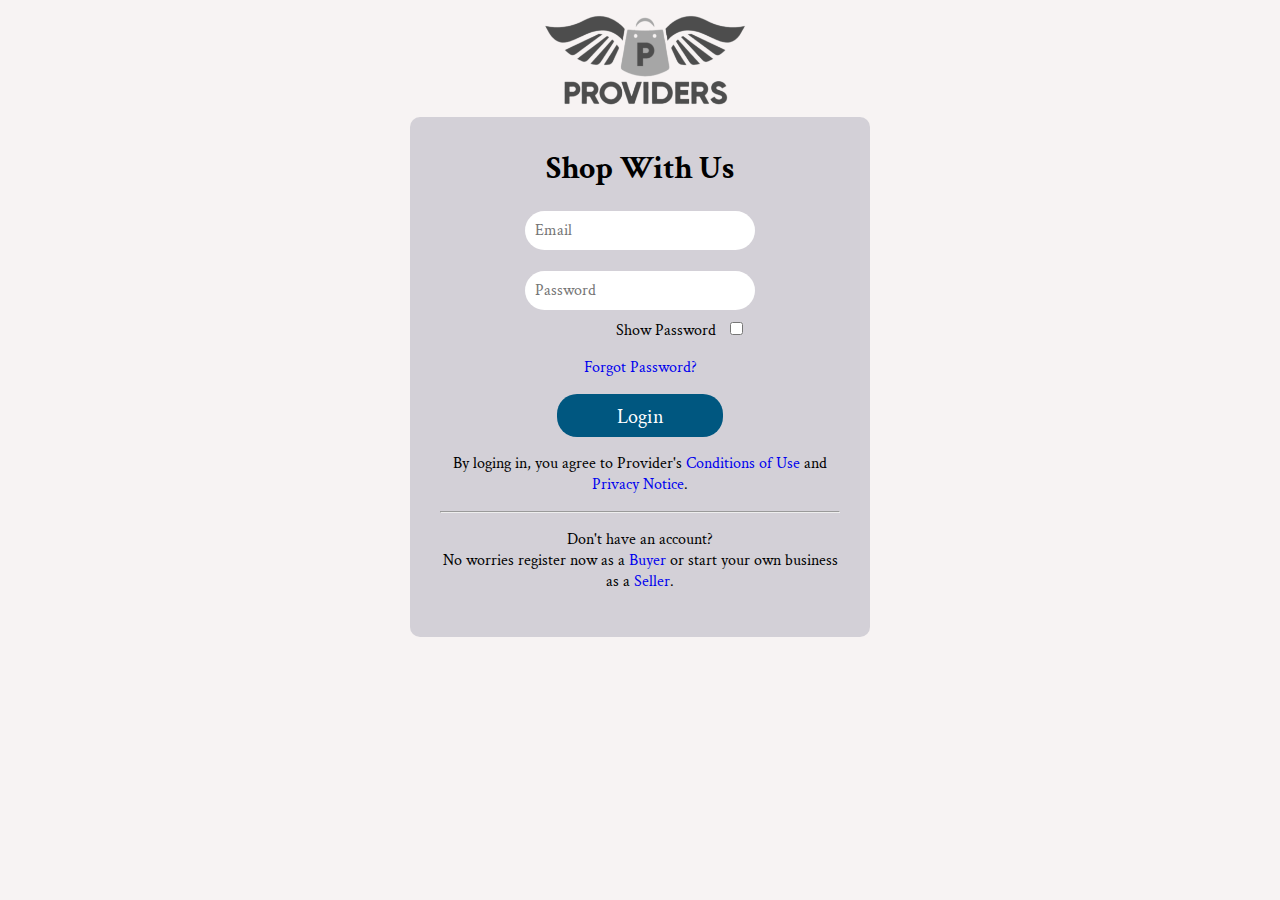
<file: Login.html>
<!DOCTYPE html>
<html lang="en">
<head>
    <meta charset="UTF-8">
    <meta http-equiv="X-UA-Compatible" content="IE=edge">
    <meta name="viewport" content="width=device-width, initial-scale=1.0">
    <title>Providers Login</title>

    <link rel="preconnect" href="https://fonts.googleapis.com"><link rel="preconnect" href="https://fonts.gstatic.com" crossorigin><link href="https://fonts.googleapis.com/css2?family=Crimson+Text&family=Noto+Serif:ital@1&display=swap" rel="stylesheet">

    <link rel="stylesheet" href="login.css">

    <script>
        function show_password() {
            var x = document.getElementById("password");
            if (x.type === "password") {
                x.type = "text";
            } else {
                x.type = "password";
            }
        }
    </script>
</head>
<body>

    <div class="logo">
        <img src="Images/providers.png" alt="" height="100px">
    </div>
    <div class="login">
        <h1 class="heading">Shop With Us</h1>
        <form action="#" method="post">
            <input type="email" name="Email" id="email" placeholder="Email" style="font-family: 'Crimson Text', serif;" required>
            <br><br>
            
            <input type="password" name="password" id="password" placeholder="Password" style="font-family: 'Crimson Text', serif;" required>

            <br>
            <label for="pswrd" id="show">Show Password</label>  
            <input type="checkbox" name="pass" id="pswrd" onclick="show_password()">
            <br>
            <p class="forgot"><a href="#">Forgot Password?</a></p>
            

            <input type="submit" value="Login" id="login" style="font-family: 'Crimson Text', serif;">
            <p class="note">By loging in, you agree to Provider's <a href="#">Conditions of Use</a> and <a href="#">Privacy Notice</a>.</p>
            <hr>
            <p class="register">Don't have an account? <br> No worries register now as a <a href="SignUp.html">Buyer</a> or start your own business as a <a href="Seller_signup.html">Seller</a>.</p>
        </form>
    </div>
        

</body>
</html>
</file>
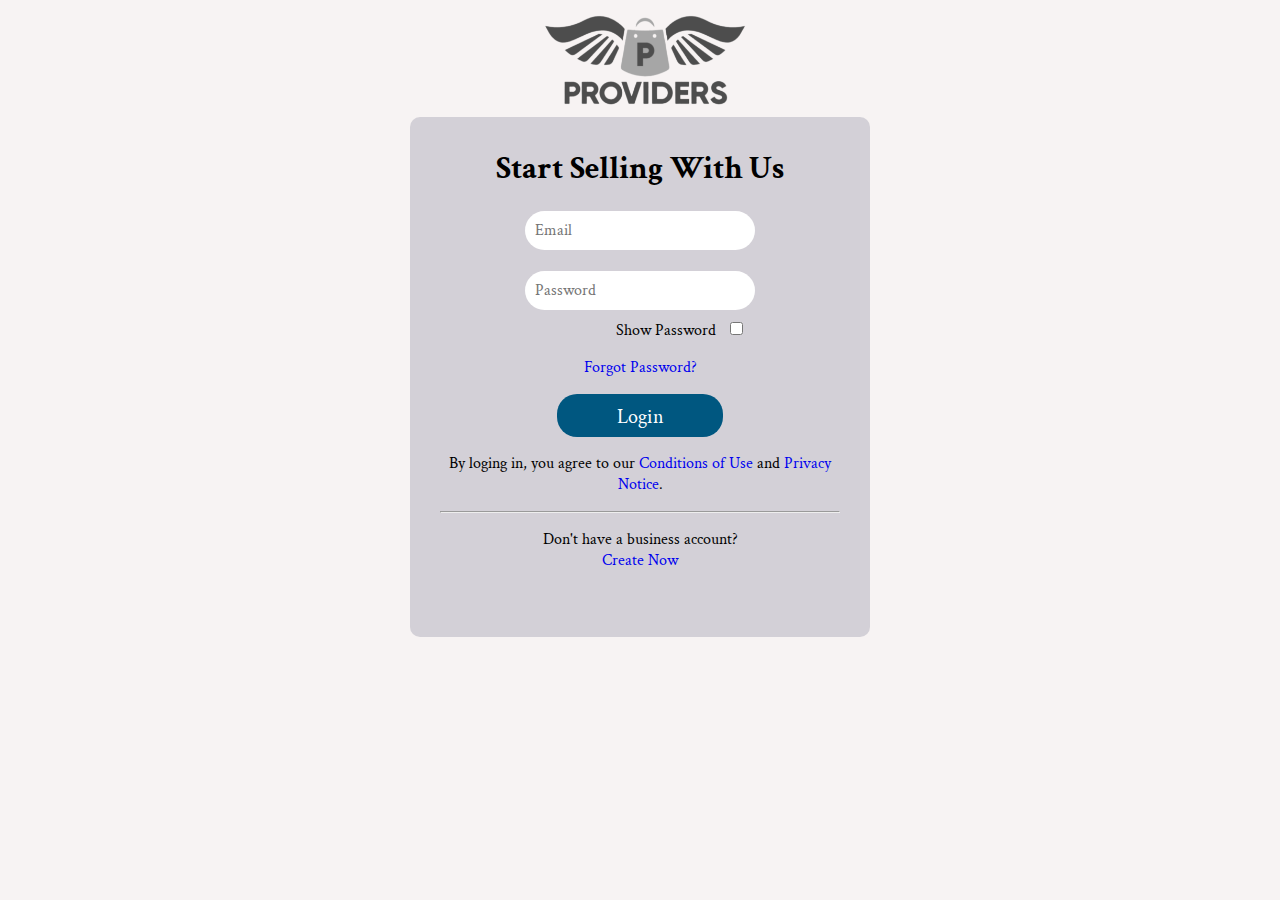
<file: Seller_login.html>
<!DOCTYPE html>
<html lang="en">
<head>
    <meta charset="UTF-8">
    <meta http-equiv="X-UA-Compatible" content="IE=edge">
    <meta name="viewport" content="width=device-width, initial-scale=1.0">
    <title>Providers Login</title>

    <link rel="preconnect" href="https://fonts.googleapis.com"><link rel="preconnect" href="https://fonts.gstatic.com" crossorigin><link href="https://fonts.googleapis.com/css2?family=Crimson+Text&family=Noto+Serif:ital@1&display=swap" rel="stylesheet">

    <link rel="stylesheet" href="Seller_login.css">

    <script>
        function show_password() {
            var x = document.getElementById("password");
            if (x.type === "password") {
                x.type = "text";
            } else {
                x.type = "password";
            }
        }
    </script>
</head>
<body>

    <div class="logo">
        <img src="Images/providers.png" alt="" height="100px">
    </div>
    <div class="login">
        <h1 class="heading">Start Selling With Us</h1>
        <form action="#" method="post">
            <input type="email" name="Email" id="email" placeholder="Email" style="font-family: 'Crimson Text', serif;" required>
            <br><br>
            
            <input type="password" name="password" id="password" placeholder="Password" style="font-family: 'Crimson Text', serif;" required>

            <br>
            <label for="pswrd" id="show">Show Password</label>  
            <input type="checkbox" name="pass" id="pswrd" onclick="show_password()">
            <br>
            <p class="forgot"><a href="#">Forgot Password?</a></p>
            

            <input type="submit" value="Login" id="login" style="font-family: 'Crimson Text', serif;">
            <p class="note">By loging in, you agree to our <a href="#">Conditions of Use</a> and <a href="#">Privacy Notice</a>.</p>
            <hr>
            <p class="register">Don't have a business account? <br> <a href="Seller_signup.html" target="_blank">Create Now</a></p>
        </form>
    </div>
        

</body>
</html>
</file>
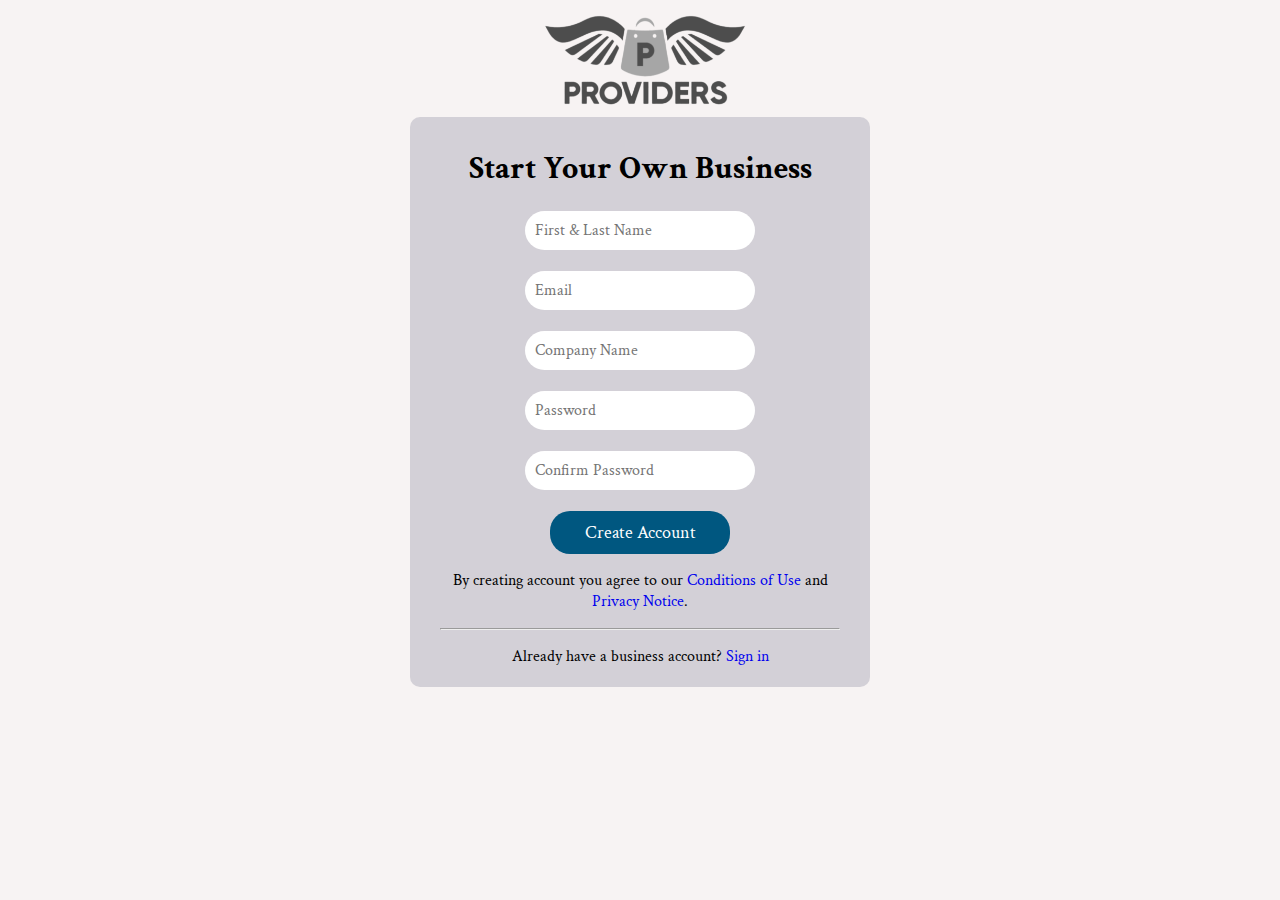
<file: Seller_signup.html>
<!DOCTYPE html>
<html lang="en">
<head>
    <meta charset="UTF-8">
    <meta http-equiv="X-UA-Compatible" content="IE=edge">
    <meta name="viewport" content="width=device-width, initial-scale=1.0">
    <title>Providers Signup</title>

    <link rel="preconnect" href="https://fonts.googleapis.com"><link rel="preconnect" href="https://fonts.gstatic.com" crossorigin><link href="https://fonts.googleapis.com/css2?family=Crimson+Text&family=Noto+Serif:ital@1&display=swap" rel="stylesheet">

    <link rel="stylesheet" href="seller_signup.css">

</head>
<body>

    <div class="logo">
        <img src="Images/providers.png" alt="" height="100px">
    </div>
    <div class="signup">
        <h1 class="heading">Start Your Own Business</h1>
        <form action="#" method="post">
            <input type="text" name="user_name" id="name" placeholder="First & Last Name" style="font-family: 'Crimson Text', serif;" maxlength="20" required>
            <br><br>
            <input type="email" name="Email" id="email" placeholder="Email" style="font-family: 'Crimson Text', serif;" required>
            <br><br>
            <input type="text" name="company" id="company" placeholder="Company Name" style="font-family: 'Crimson Text', serif;" required>
            <br><br>
            
            <input type="password" name="password" id="password" placeholder="Password" style="font-family: 'Crimson Text', serif;" 
            pattern="^(?=.*[A-Za-z])(?=.*\d)(?=.*[@$!%*#?&])[A-Za-z\d@$!%*#?&]{8,}$"
            title="Must contain at least one digit and one UPPER and lower case letter, one special character and minimum 10 characters"
            minlength="10" maxlength="30" required>
            <br><br>
            <input type="password" name="confirm" id="confirm_password" placeholder="Confirm Password" style="font-family: 'Crimson Text', serif;" required>
            <br><br>
            

            <input type="submit" value="Create Account" id="create" style="font-family: 'Crimson Text', serif;">
            <p class="note">By creating account you agree to our <a href="#">Conditions of Use</a> and <a href="#">Privacy Notice</a>.</p>
            <hr>
            <p class="register">Already have a business account? <a href="Seller_login.html">Sign in</a></p>
        </form>
    </div>
        

</body>
</html>
</file>
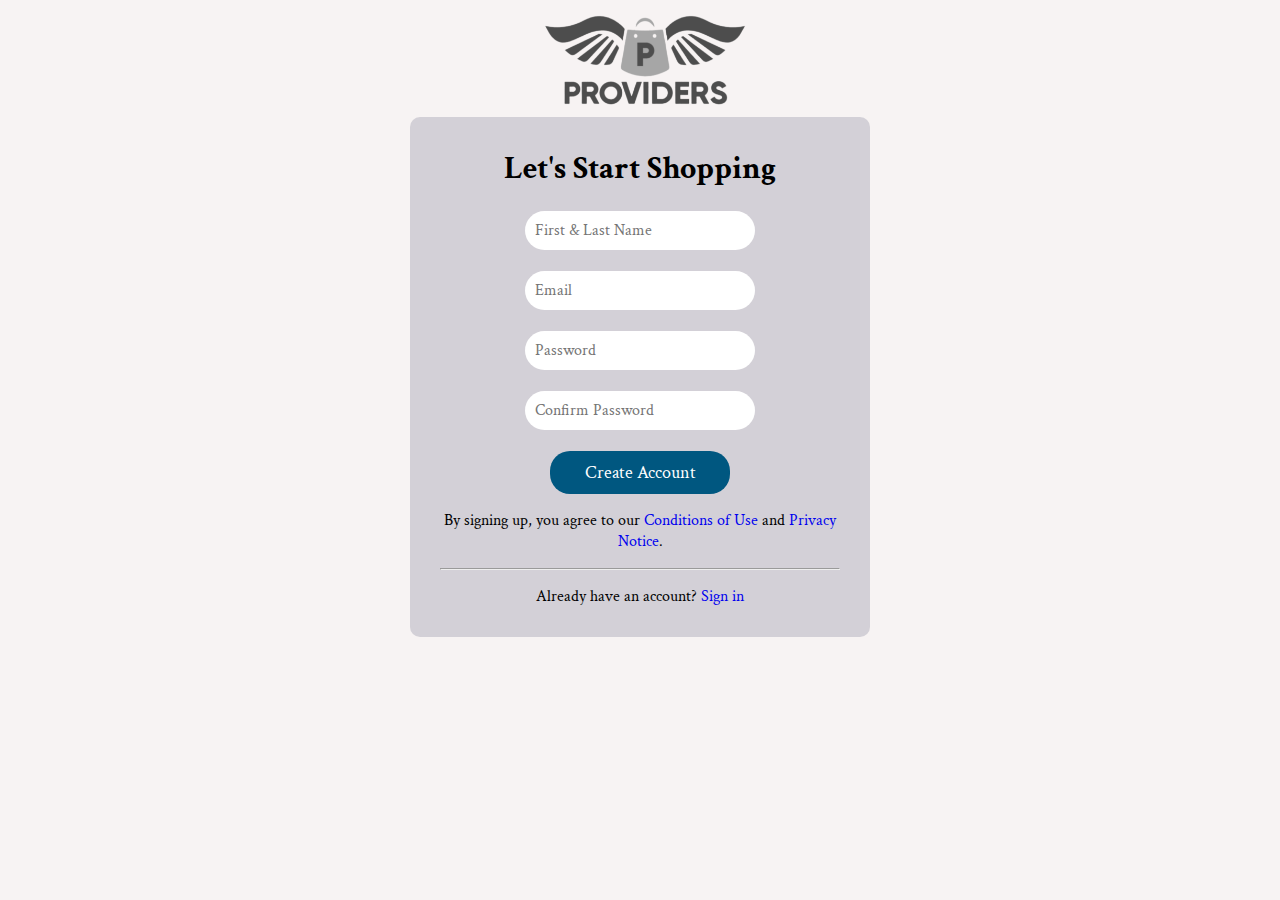
<file: SignUp.html>
<!DOCTYPE html>
<html lang="en">
<head>
    <meta charset="UTF-8">
    <meta http-equiv="X-UA-Compatible" content="IE=edge">
    <meta name="viewport" content="width=device-width, initial-scale=1.0">
    <title>Providers Signup</title>

    <link rel="preconnect" href="https://fonts.googleapis.com"><link rel="preconnect" href="https://fonts.gstatic.com" crossorigin><link href="https://fonts.googleapis.com/css2?family=Crimson+Text&family=Noto+Serif:ital@1&display=swap" rel="stylesheet">

    <link rel="stylesheet" href="signup.css">

</head>
<body>

    <div class="logo">
        <img src="Images/providers.png" alt="" height="100px">
    </div>
    <div class="signup">
        <h1 class="heading">Let's Start Shopping</h1>
        <form action="#" method="post">
            <input type="text" name="user_name" id="name" placeholder="First & Last Name" style="font-family: 'Crimson Text', serif;" maxlength="20" required>
            <br><br>
            <input type="email" name="Email" id="email" placeholder="Email" style="font-family: 'Crimson Text', serif;" required>
            <br><br>
            
            <input type="password" name="password" id="password" placeholder="Password" style="font-family: 'Crimson Text', serif;" 
            pattern="^(?=.*[A-Za-z])(?=.*\d)(?=.*[@$!%*#?&])[A-Za-z\d@$!%*#?&]{8,}$"
            title="Must contain at least one digit and one UPPER and lower case letter, one special character and minimum 10 characters"
            minlength="10" maxlength="30" required>
            <br><br>
            <input type="password" name="confirm" id="confirm_password" placeholder="Confirm Password" style="font-family: 'Crimson Text', serif;" required>
            <br><br>
            

            <input type="submit" value="Create Account" id="create" style="font-family: 'Crimson Text', serif;">
            <p class="note">By signing up, you agree to our <a href="#">Conditions of Use</a> and <a href="#">Privacy Notice</a>.</p>
            <hr>
            <p class="register">Already have an account? <a href="Login.html">Sign in</a></p>
        </form>
    </div>
        

</body>
</html>
</file>
<file: login.css>
body{
    background-color: #f7f3f3;
}
.logo{
    width: 200px;
    margin: 5px auto;
}
.heading{
    text-align: center;
}
.login{
    text-align: center;
    font-family: 'Crimson Text', serif;
    height: 500px;
    width: 400px;
    background-color: rgb(211 208 215);
    margin: 0px auto;
    padding: 10px 30px;
    border-radius: 10px;
}
#email{
    width: 210px;
    height: 19px;
    border-radius: 20px;
    border: none;
    padding: 10px;
    font-size: 16px;
}
#password{
    width: 210px;
    height: 19px;
    border-radius: 20px;
    border: none;
    padding: 10px;
    font-size: 16px;
}
#pswrd{
    margin-left: 10px;
    margin-top: 12px;
}
#show{
    margin-left: 82px;
}

.forgot a{
    text-decoration: none;
}

#login{
    width: 166px;
    height: 43px;
    border-radius: 20px;
    border: none;
    padding: 10px;
    font-size: 20px;
    color: white;
    background-color: rgb(0, 87, 128);
}
#login:hover{
    background-color: rgb(16, 127, 179);
    cursor: pointer;
}
.note a{
    text-decoration: none;
}
.register a{
    text-decoration: none;
}
</file>
<file: Seller_login.css>
body{
    background-color: #f7f3f3;
}
.logo{
    width: 200px;
    margin: 5px auto;
}
.heading{
    text-align: center;
}
.login{
    text-align: center;
    font-family: 'Crimson Text', serif;
    height: 500px;
    width: 400px;
    background-color: rgb(211 208 215);
    margin: 0px auto;
    padding: 10px 30px;
    border-radius: 10px;
}
#email{
    width: 210px;
    height: 19px;
    border-radius: 20px;
    border: none;
    padding: 10px;
    font-size: 16px;
}
#password{
    width: 210px;
    height: 19px;
    border-radius: 20px;
    border: none;
    padding: 10px;
    font-size: 16px;
}
#pswrd{
    margin-left: 10px;
    margin-top: 12px;
}
#show{
    margin-left: 82px;
}

.forgot a{
    text-decoration: none;
}

#login{
    width: 166px;
    height: 43px;
    border-radius: 20px;
    border: none;
    padding: 10px;
    font-size: 20px;
    color: white;
    background-color: rgb(0, 87, 128);
}
#login:hover{
    background-color: rgb(16, 127, 179);
    cursor: pointer;
}
.note a{
    text-decoration: none;
}
.register a{
    text-decoration: none;
}
</file>
<file: seller_signup.css>
body{
    background-color: #f7f3f3;
}
.logo{
    width: 200px;
    margin: 5px auto;
}
.heading{
    text-align: center;
}
.signup{
    text-align: center;
    font-family: 'Crimson Text', serif;
    height: 550px;
    width: 400px;
    background-color: rgb(211 208 215);
    margin: 0px auto;
    padding: 10px 30px;
    border-radius: 10px;
}
#name{
    width: 210px;
    height: 19px;
    border-radius: 20px;
    border: none;
    padding: 10px;
    font-size: 16px;
}
#email{
    width: 210px;
    height: 19px;
    border-radius: 20px;
    border: none;
    padding: 10px;
    font-size: 16px;
}
#company{
    width: 210px;
    height: 19px;
    border-radius: 20px;
    border: none;
    padding: 10px;
    font-size: 16px;
}
#password{
    width: 210px;
    height: 19px;
    border-radius: 20px;
    border: none;
    padding: 10px;
    font-size: 16px;
}
#confirm_password{
    width: 210px;
    height: 19px;
    border-radius: 20px;
    border: none;
    padding: 10px;
    font-size: 16px;
}

#create{
    width: 180px;
    height: 43px;
    border-radius: 20px;
    border: none;
    padding: 10px;
    font-size: 18px;
    color: white;
    background-color: rgb(0, 87, 128);
}
#create:hover{
    background-color: rgb(16, 127, 179);
    cursor: pointer;
}
.note a{
    text-decoration: none;
}
.register a{
    text-decoration: none;
}
</file>
<file: signup.css>
body{
    background-color: #f7f3f3;
}
.logo{
    width: 200px;
    margin: 5px auto;
}
.heading{
    text-align: center;
}
.signup{
    text-align: center;
    font-family: 'Crimson Text', serif;
    height: 500px;
    width: 400px;
    background-color: rgb(211 208 215);
    margin: 0px auto;
    padding: 10px 30px;
    border-radius: 10px;
}
#name{
    width: 210px;
    height: 19px;
    border-radius: 20px;
    border: none;
    padding: 10px;
    font-size: 16px;
}
#email{
    width: 210px;
    height: 19px;
    border-radius: 20px;
    border: none;
    padding: 10px;
    font-size: 16px;
}
#password{
    width: 210px;
    height: 19px;
    border-radius: 20px;
    border: none;
    padding: 10px;
    font-size: 16px;
}
#confirm_password{
    width: 210px;
    height: 19px;
    border-radius: 20px;
    border: none;
    padding: 10px;
    font-size: 16px;
}

#create{
    width: 180px;
    height: 43px;
    border-radius: 20px;
    border: none;
    padding: 10px;
    font-size: 18px;
    color: white;
    background-color: rgb(0, 87, 128);
}
#create:hover{
    background-color: rgb(16, 127, 179);
    cursor: pointer;
}
.note a{
    text-decoration: none;
}
.register a{
    text-decoration: none;
}
</file>
